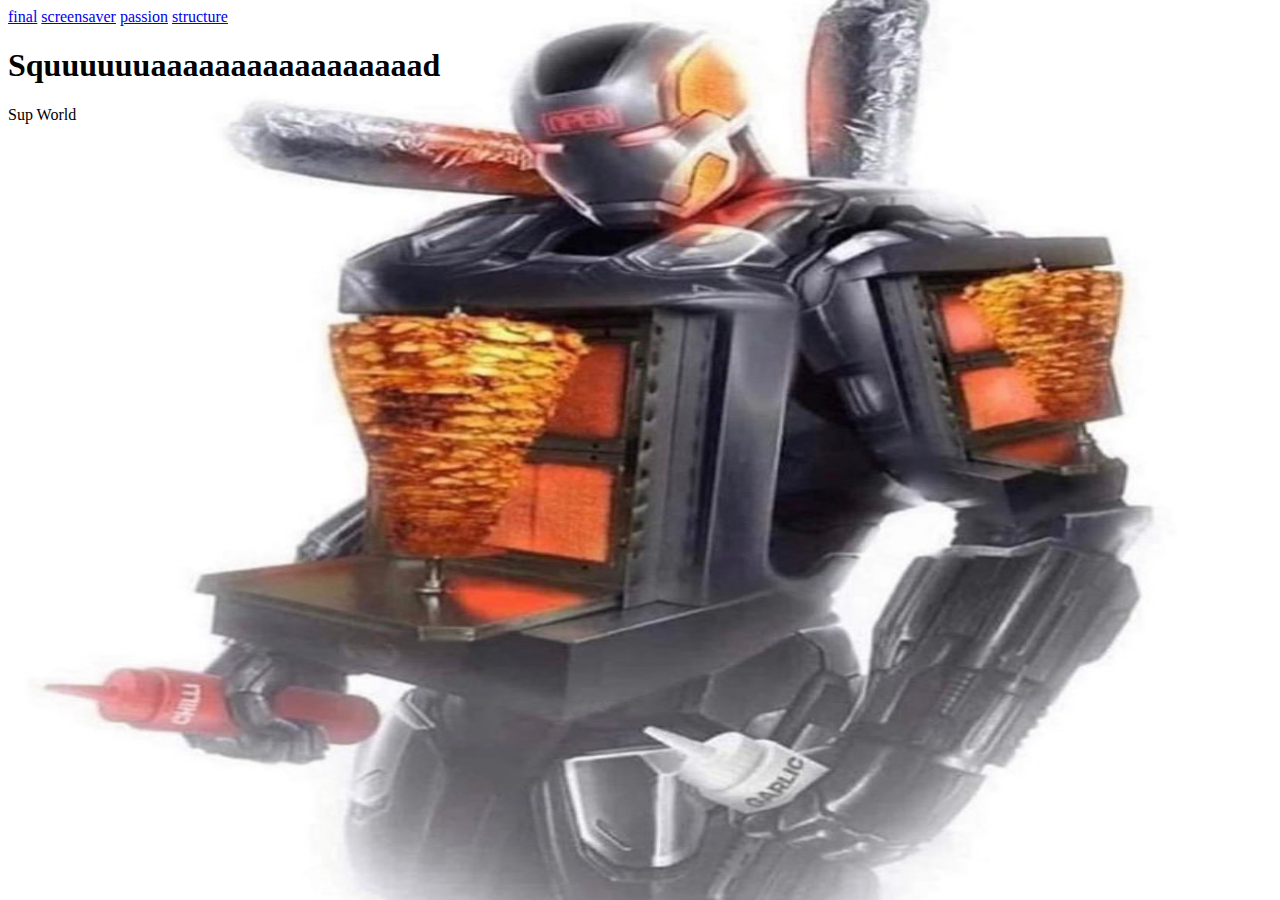
<file: index.html>
<!doctype html>
<html>
    <head>
        <title>i4i</title>
        <link rel="icon" type="image/png" href="fav.png">
        <link rel="stylesheet" href="main.css">

    </head>

    <body>
    
        <a href="creature/index.html">final</a>
        <a href="screensaver/index.html">screensaver</a>
        <a href="webdesign/website1/index.html">passion</a>
        <a href="structure/index.html">structure</a>
        <h1>
            Squuuuuuaaaaaaaaaaaaaaaaad
        </h1>
        <p>Sup World</p>
    </body>
</html>
</file>
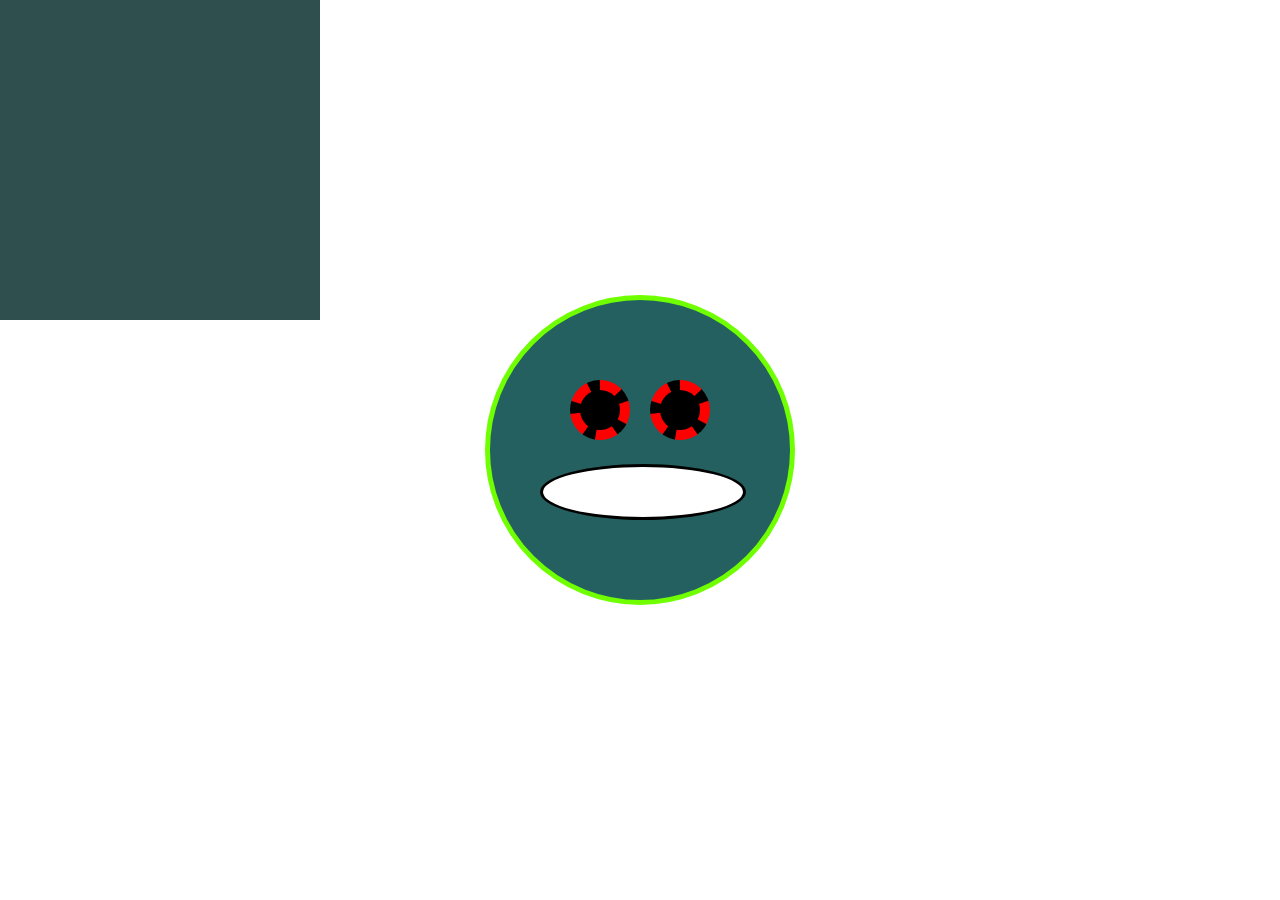
<file: box-model-position/index.html>
<!doctype html>
<head>
    <title></title>
    <link rel="stylesheet"
    href="main.css">
</head>
<body>
    <div
        class="content-box">
    </div>

<div class="square container">
    <div class="square absolute"></div>
</div>

    <div class="smiley">
        <div class="eye left"></div>
        <div class="eye right"></div>

        <div class="mouth"></div>
    </div>
</body>
</html>
</file>
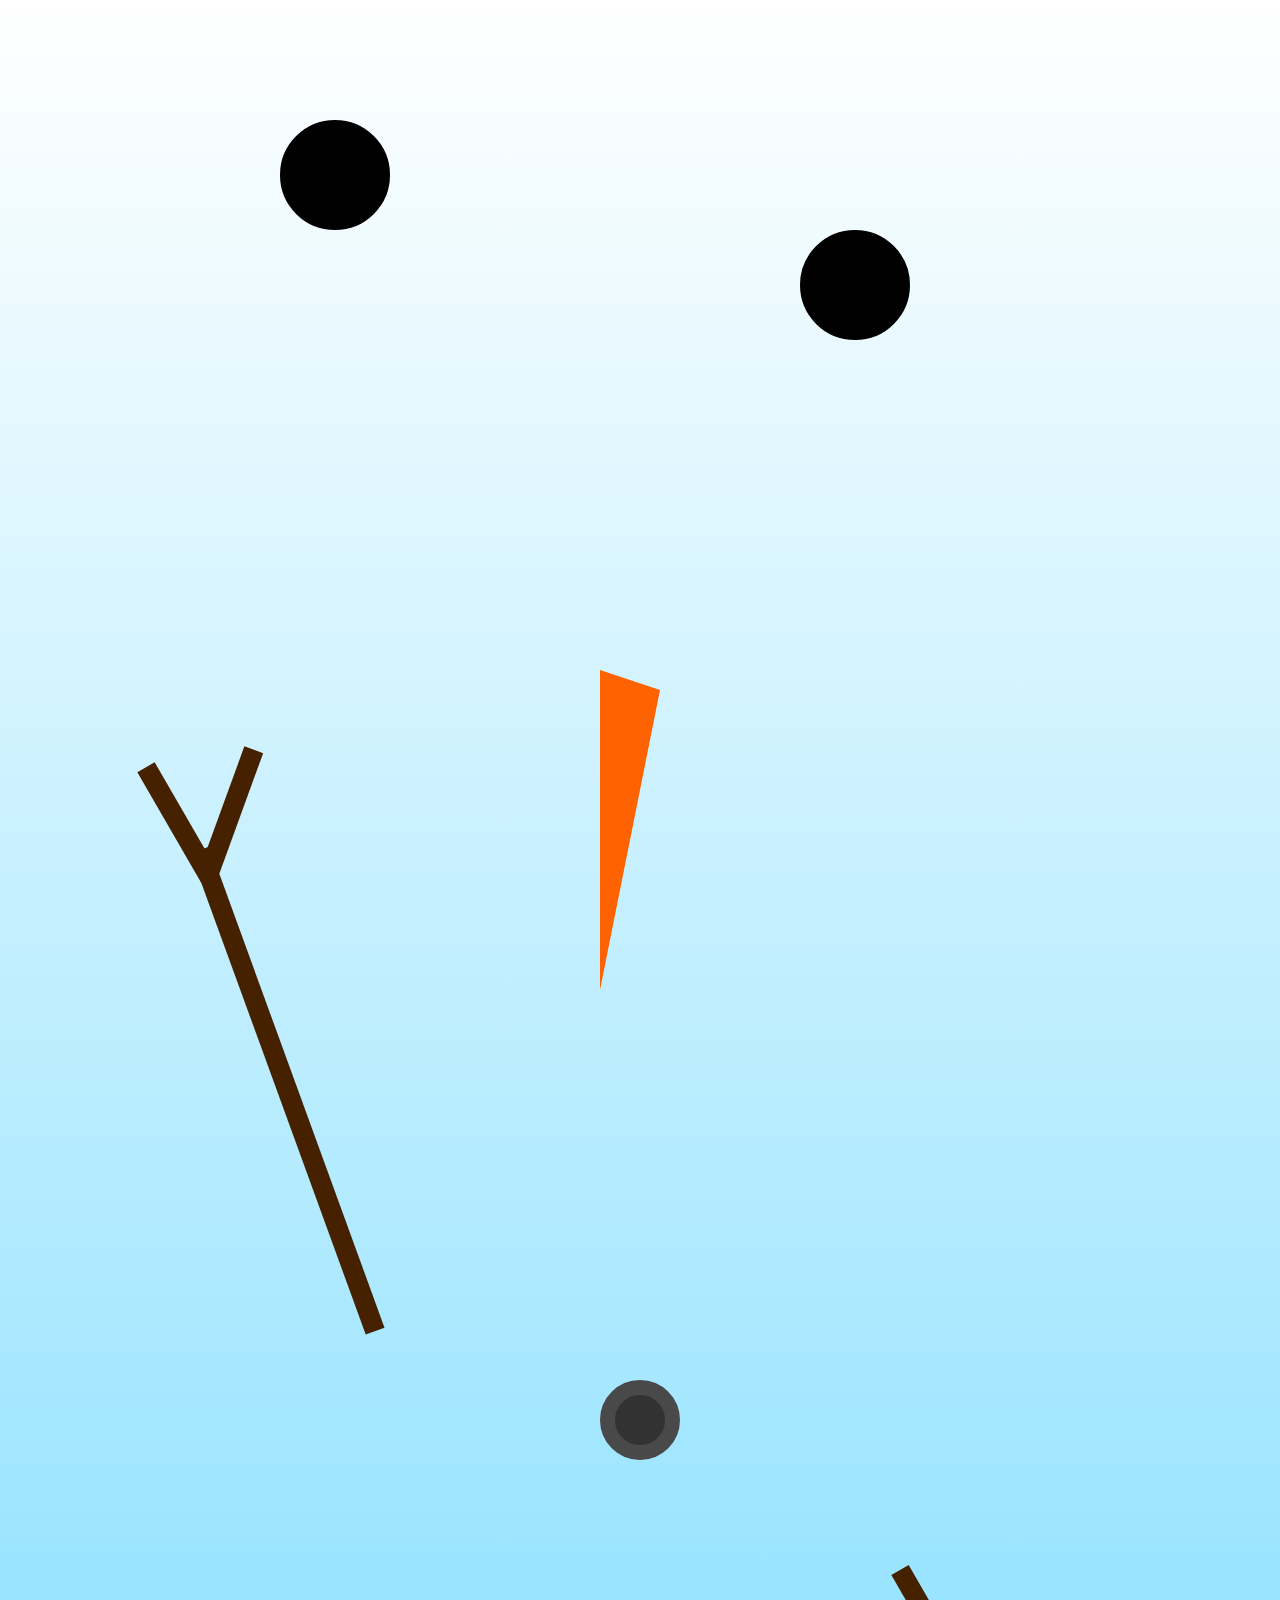
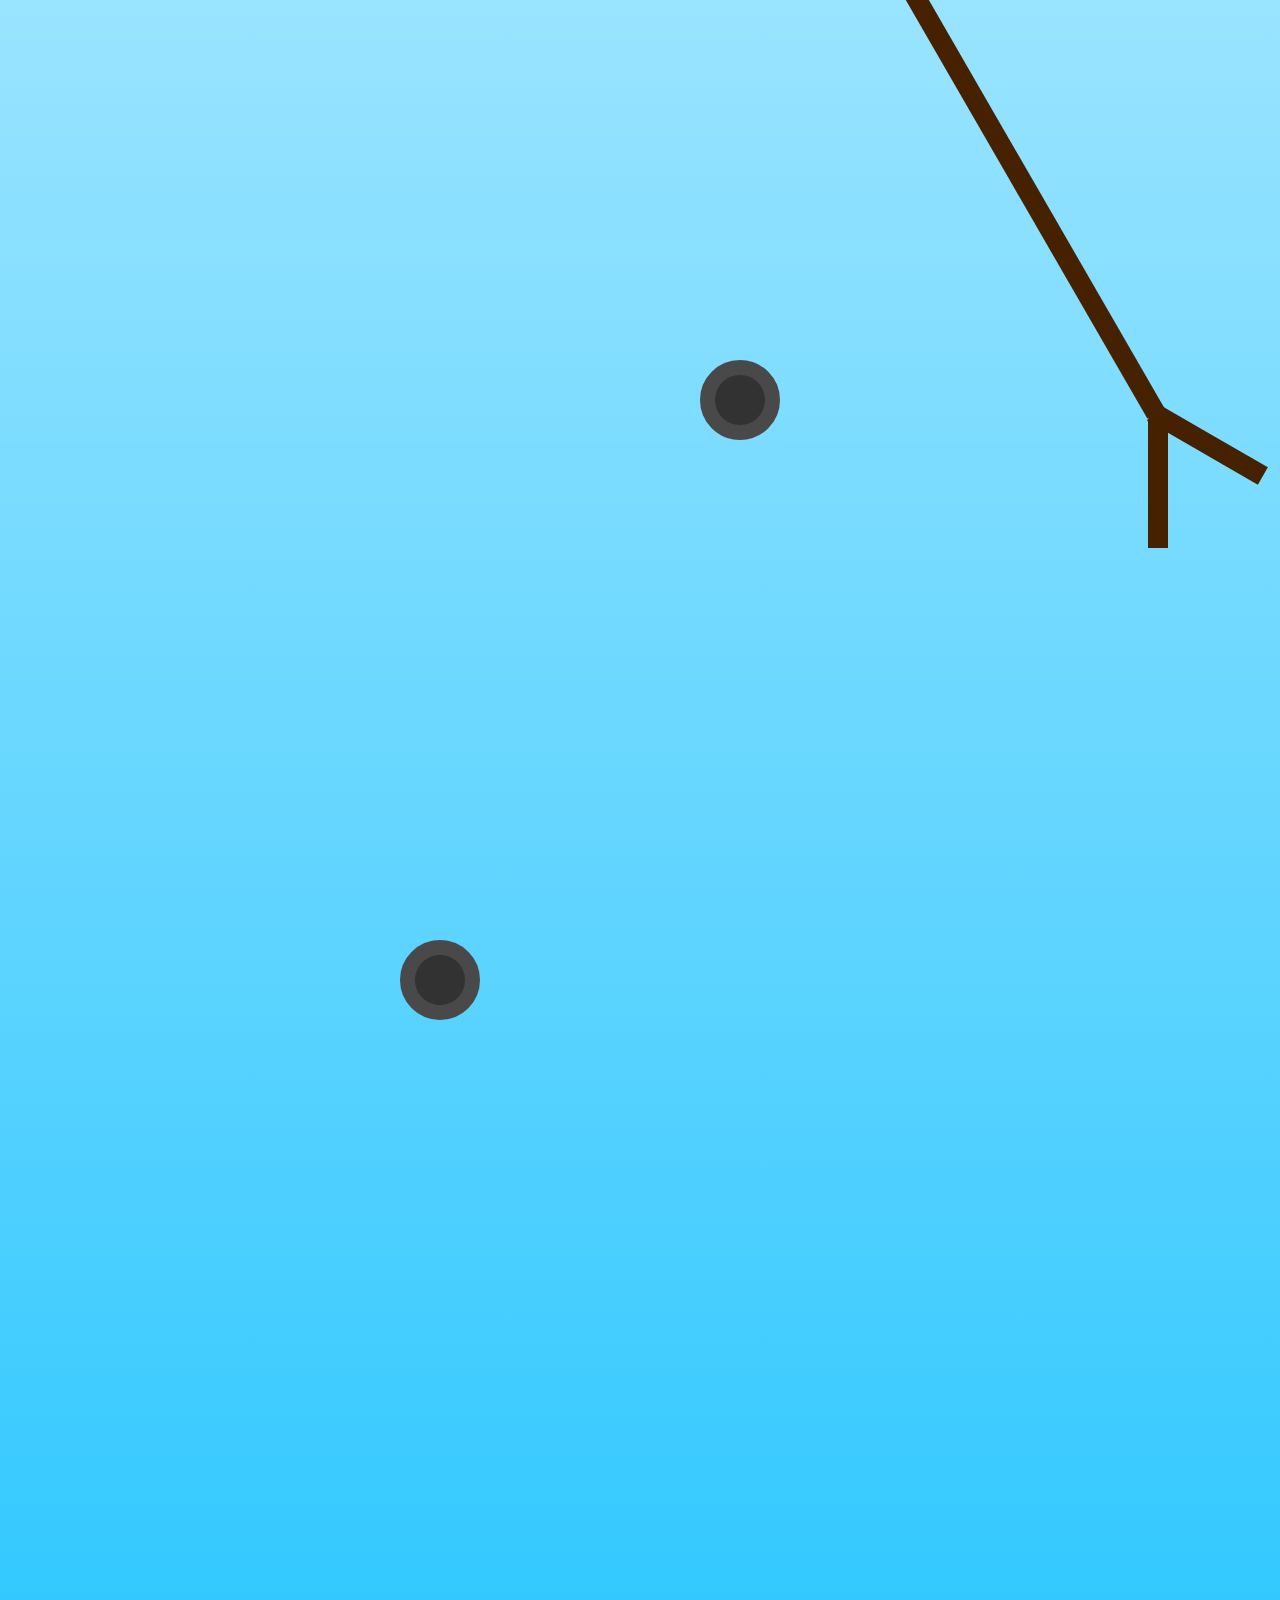
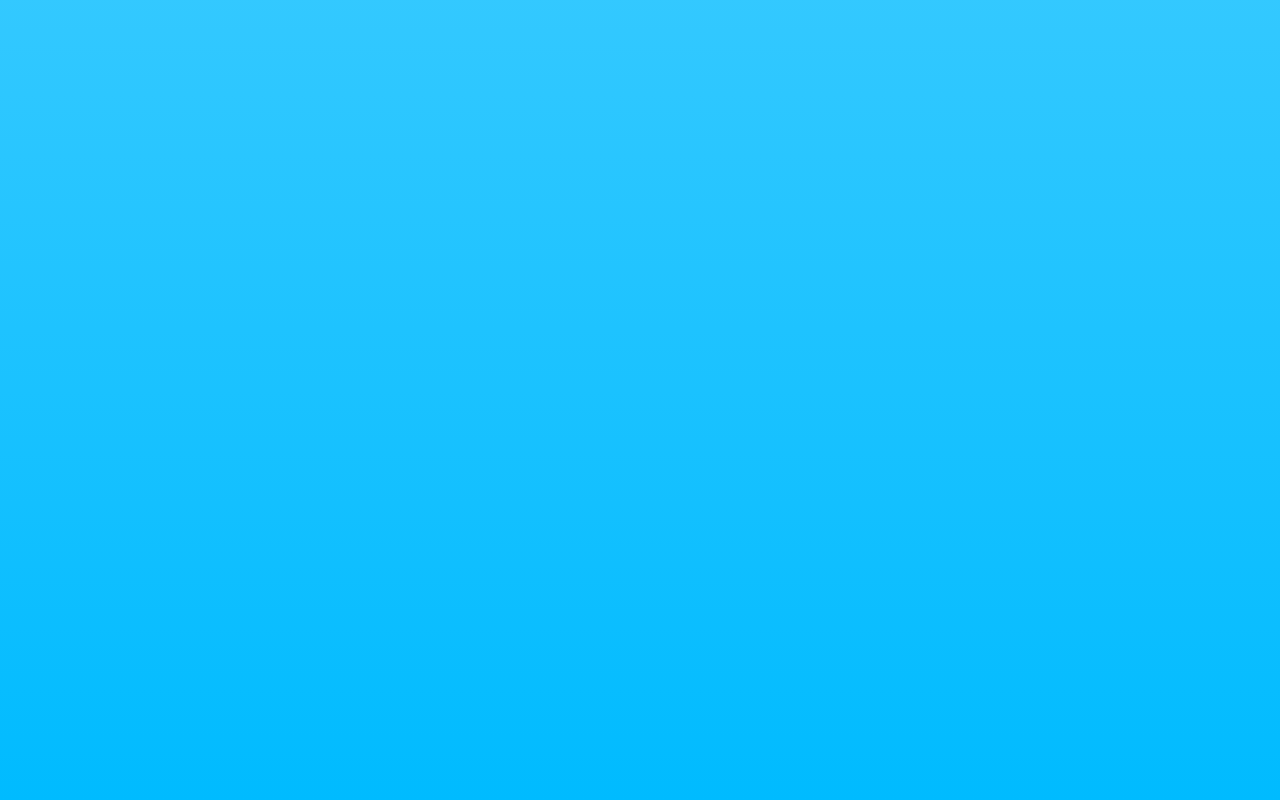
<file: structure/index.html>
<!DOCTYPE html>
<head>
    <title></title>
  
<link rel="stylesheet" href="main.css">
</head>

<body>
    <!-- <div class="eye-1 relative"></div>  -->
    <a class="eye-1" href="https://en.wikipedia.org/wiki/Coal"></a> 
    <!-- <div class="eye-2 relative"></div> -->
    <a class="eye-2" href="https://en.wikipedia.org/wiki/Coal"></a>
    <!-- <div class="arrow-right relative"></div> -->
    <a class="arrow-right" href="https://en.wikipedia.org/wiki/Carrot"></a>
    <!-- <div class="arm-1 relative"></div> -->
    <a class="arm-1" href="https://en.wikipedia.org/wiki/Branch"></a>
    <!-- <div class="arm-2 relative"></div> -->
    <a class="arm-2" href="https://en.wikipedia.org/wiki/Branch"></a>
    <!-- <div class="button-1 relative"></div> -->
    <a class="button-1" href="https://en.wikipedia.org/wiki/Button"></a>
    <!-- <div class="button-2 relative"></div> -->
    <a class="button-2" href="https://en.wikipedia.org/wiki/Button"></a>
    <!-- <div class="button-3 relative"></div> -->
    <a class="button-3" href="https://en.wikipedia.org/wiki/Button"></a>
    <div class="finger-11 relative"></div>
    <div class="finger-12 relative"></div>
    <div class="finger-21 relative"></div>
    <div class="finger-22 relative"></div>

</body>

</html>
</file>
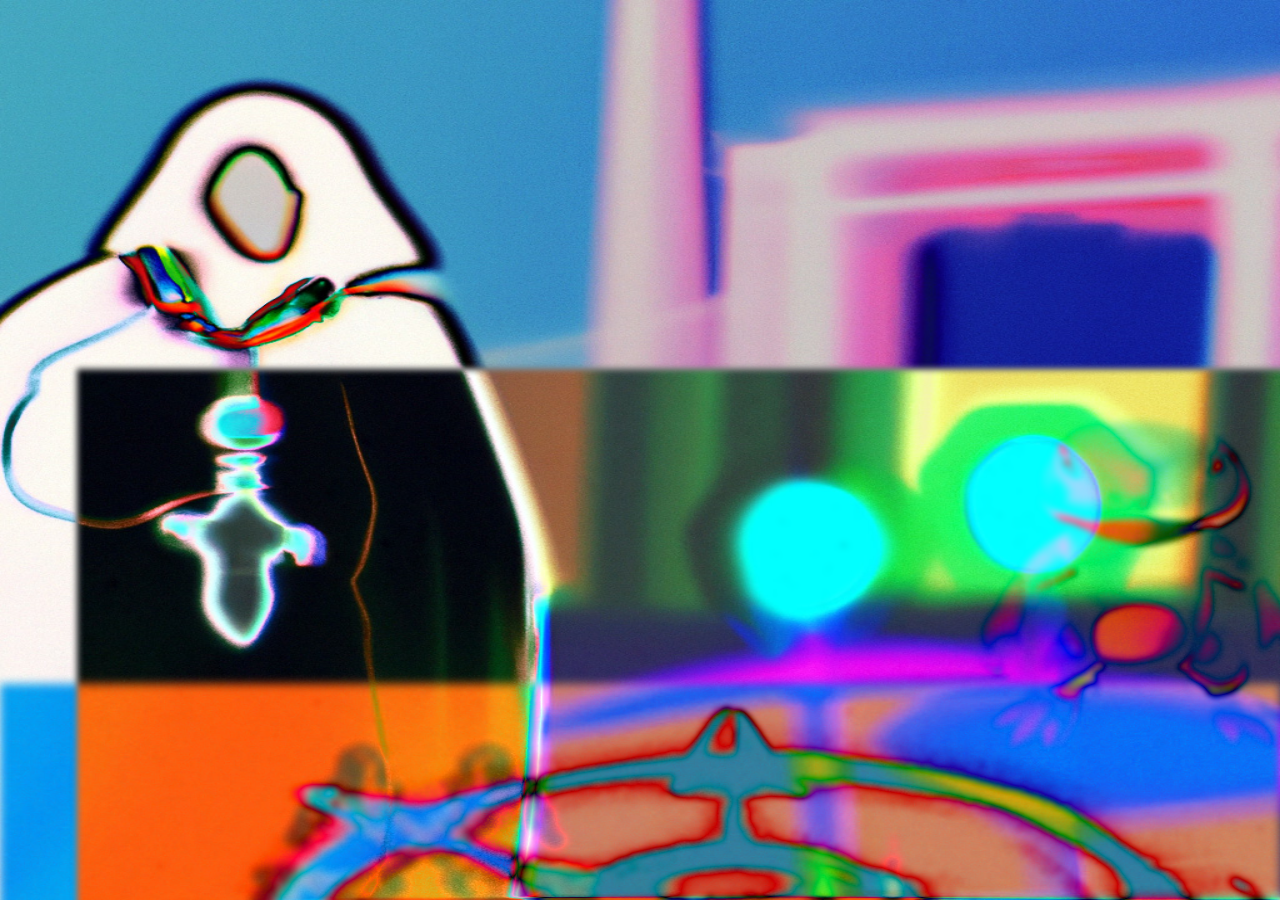
<file: creature/realsection.html>
<!doctype html>

<html>
    <head>
        <link rel="stylesheet" href="main2.css">

    </head>

   <body>
<img class="stooge" src="stooge.png">
<img class="block" src="block.png">
 <script src="jquery-3.7.0.min.js"></script>
 <script src="squad.js"></script>
   </body>

</html>
</file>
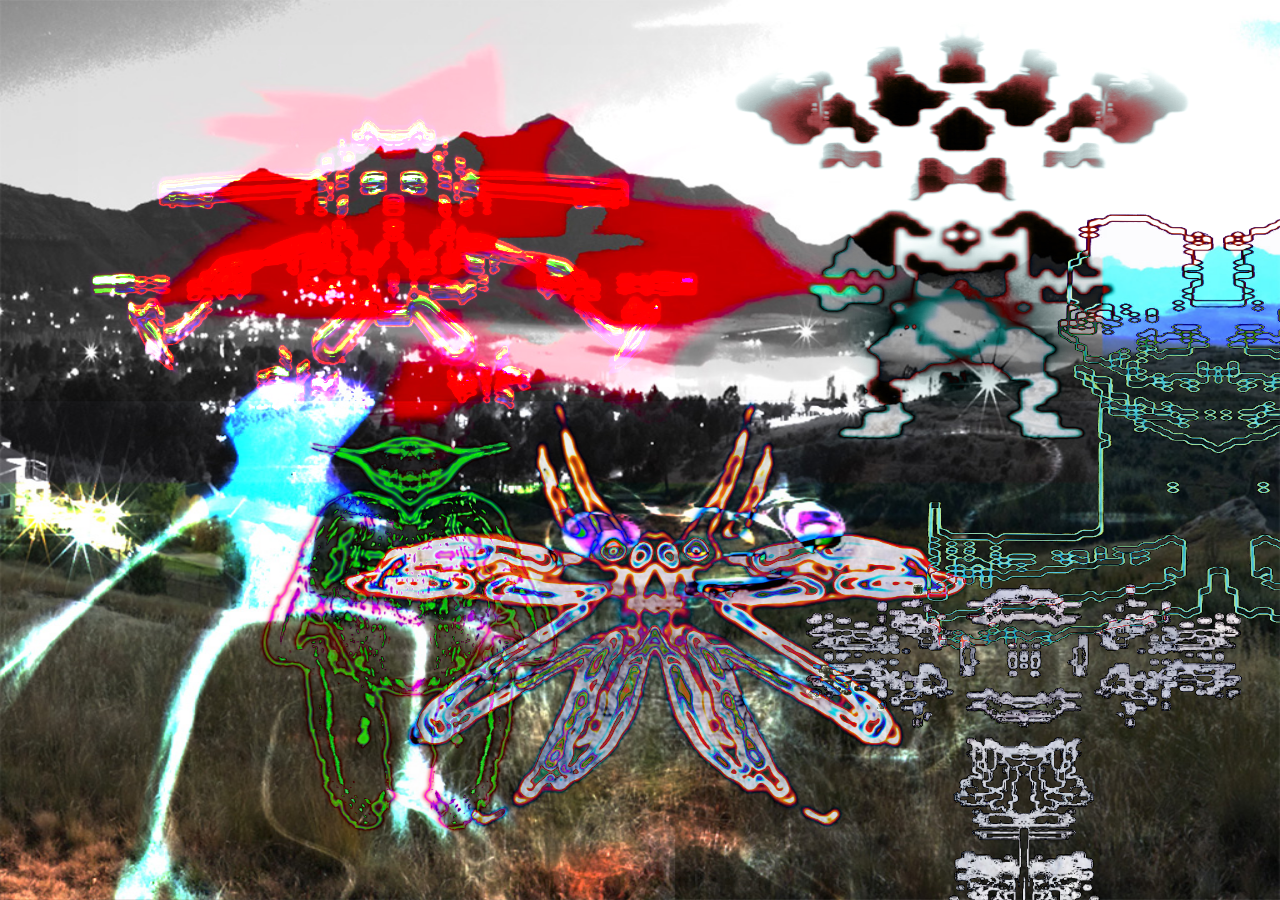
<file: creature/section2.html>
<!doctype html>

<html>
    <head>
        <link rel="stylesheet" href="section2.css">

    </head>

   <body>
<img class="actual1" src="actual1.jpg">
<img class="actual2" src="actual2.jpg">
<img class="actual4" src="actual4.jpg">
<img class="actual5" src="actual5.jpg">
<img class="actual7" src="actual7.jpg">
<img class="actual10" src="actual10.jpg">
 <script src="jquery-3.7.0.min.js"></script>
 <script src="lastsection.js"></script>
   </body>

</html>
</file>
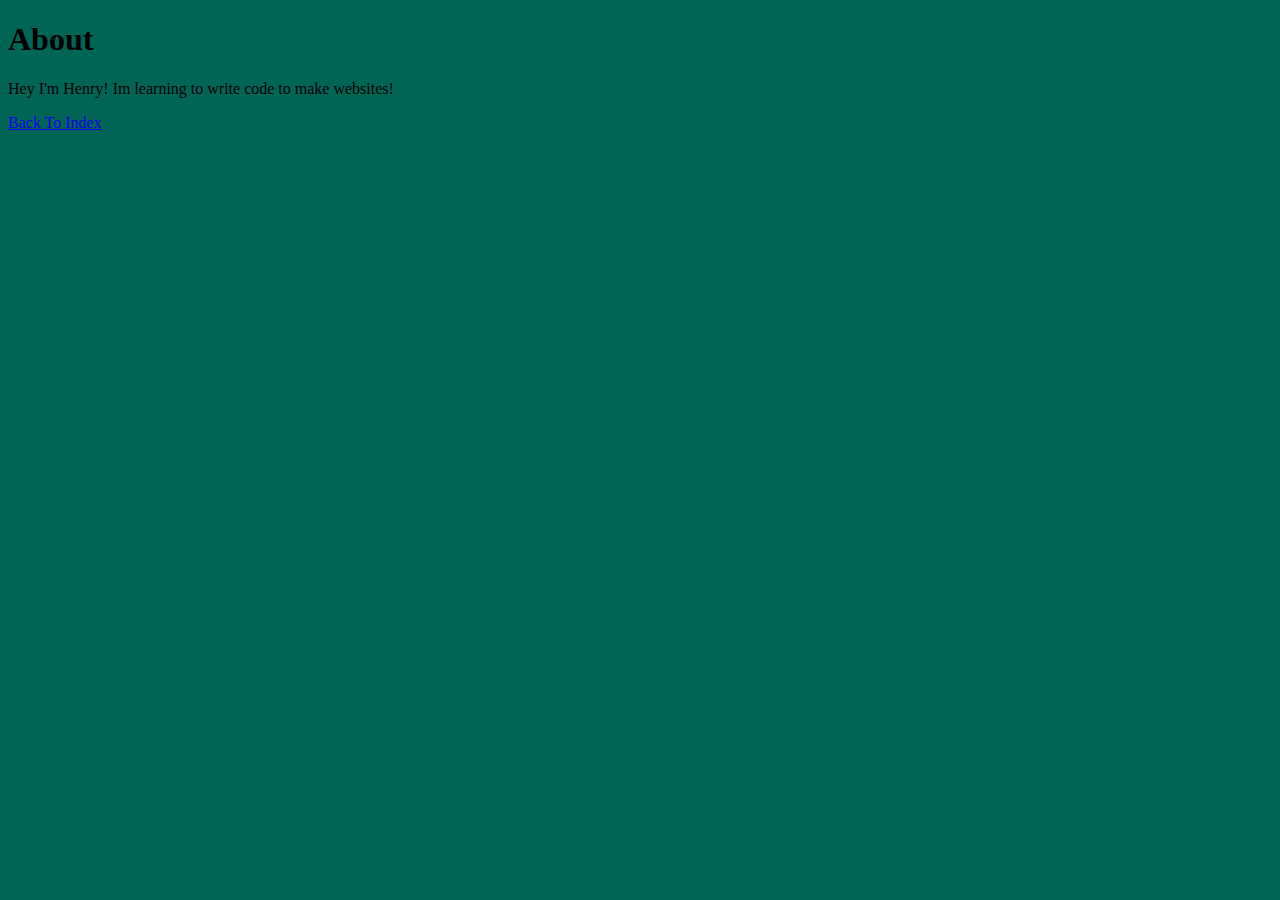
<file: webdesign/website1/about.html>
<!DOCTYPE html>
<body style="background-color:rgb(0, 101, 84);"></body>
<html>
    <head>
        <title>About</title>
    </head>

    <body>
        <h1>About</h1>
        <p>Hey I'm Henry! Im learning to write code to make websites!</p>
        <li>
            <a href="index.html">Back To Index</a>
        </li>
    </body>
</html>
</file>
<file: main.css>
html {
    background-image: url("warhammer.jpg");
    background-repeat: no-repeat;
    background-attachment: fixed; 
    background-size: 100% 100%;
}
</file>
<file: box-model-position/main.css>
body{
    margin:0;
}
.content-box{
background-color: darkslategrey;
width:300px;
height:300px;
padding:10px;
}

.smiley {
    background-color: rgb(36, 96, 96);
    width:300px;
    height:300px;
    border:5px solid rgb(111, 255, 0);
    border-radius:100%;
    position:fixed;
    top:50%;
    left:50%;
    transform:translate(-50%, -50%);

}
.eye{
    background-color:black;
    border:10px dashed rgb(255, 0, 0);
    width:40px;
    height:40px;
    border-radius: 100%;
    position:absolute;
    top:80px;
}

.left {
    left:80px;
}

.right{
    right:80px
}

.mouth{background-color: white;
border:3px solid black;
width:200px;
height:50px;
border-radius: 100%;
position:absolute;
bottom:80px;
left:50px;
}
</file>
<file: structure/main.css>
body{
    margin: 0;
    padding:0;
    width:100%;
    height:4000px;
    background: linear-gradient(white, rgb(0, 187, 255));
}
a{display: block;}
    .eye-1 {
        color:black;
        background-color: black;
        width: 50px;
        height:50px;
        border:30px solid black;
        border-radius: 100px;
        position: relative;
        left: 280px;
        top: 120px;
    }

    .eye-2 {
        color:black;
        background-color: black;
        width: 50px;
        height:50px;
        border:30px solid black;
        border-radius: 100px;
        position: relative;
        left: 800px;
        top: 120px;
    }

      
      .arrow-right {
        width: 0; 
        height: 0; 
        border-top: 20px solid transparent;
        border-bottom: 300px solid transparent;
        
        border-left: 60px solid rgb(255, 98, 0);
        position: relative;
        left: 600px;
        top: 450px;
      }

      .arm-1{
        border-bottom: 20px solid rgb(69, 33, 0);
        width: 40%;
        transform: rotate(70deg);
        transform-origin: left;
        position: relative;
        left: 200px;
        top: 300px;

    }
    .finger-21{
        border-bottom: 20px solid rgb(69, 33, 0);
        width: 10%;
        transform: rotate(290deg);
        transform-origin: left;
        position: relative;
        left: 210px;
        top: 0px;}
     .finger-22{
            border-bottom: 20px solid rgb(69, 33, 0);
            width: 10%;
            transform: rotate(240deg);
            transform-origin: left;
            position: relative;
            left: 210px;
            top: -12px;}

    .finger-11{
        border-bottom: 20px solid rgb(69, 33, 0);
        width: 10%;
        transform: rotate(30deg);
        transform-origin: left;
        position: relative;
        left: 1152px;
        top: 1182px;}
     .finger-12{
            border-bottom: 20px solid rgb(69, 33, 0);
            width: 10%;
            transform: rotate(90deg);
            transform-origin: left;
            position: relative;
            left: 1158px;
            top: 1170px;}
    .arm-2{
        border-bottom: 20px solid rgb(69, 33, 0);
        width: 40%;
        transform: rotate(60deg);
        transform-origin: left;
        position: relative;
        left: 900px;
        top: 1000px;
    }
    .button-1 {
        color:rgb(31, 31, 31);
        background-color: rgb(50, 50, 50);
        width: 50px;
        height:50px;
        border:15px solid rgb(73, 73, 73);
        border-radius: 100px;
        position: relative;
        left: 600px;
        top: 800px;
    }
    .button-2 {
        color:rgb(31, 31, 31);
        background-color: rgb(50, 50, 50);
        width: 50px;
        height:50px;
        border:15px solid rgb(73, 73, 73);
        border-radius: 100px;
        position: relative;
        left: 700px;
        top: 1300px;
    }
    .button-3 {
        color:rgb(31, 31, 31);
        background-color: rgb(50, 50, 50);
        width: 50px;
        height:50px;
        border:15px solid rgb(73, 73, 73);
        border-radius: 100px;
        position: relative;
        left: 400px;
        top: 1800px;
    }
</file>
<file: creature/main2.css>
html {
    background-image: url("yawwww.jpg");
    background-repeat: no-repeat;
    background-attachment: fixed; 
    background-size: 100% 100%;
}

  body{
height:100vh;
width:100%;
overflow:hidden;
margin:0;
background-image: url("yawwww.jpg");
background-repeat: no-repeat;
background-attachment: fixed; 
background-size: 100% 100%;
}
img{
max-width:100%;
}

.stooge{
  width:100%;
  position:fixed;
  z-index:100;
  right:-100px;
  top:0;
  filter: blur(5px);
  mix-blend-mode:difference;
  animation: scale 2s infinite alternate;
  transition: all 3s;
}

@keyframes move-stooge {
  0% {
    top:0;
    right:-100px;
  }
  100% {
    top:100px;
    right:100px;
  }
}

.block{
  width:100%;
  position:fixed;
  z-index:100;
  right:-200px;
  top:0;
  filter: blur(3px);
  mix-blend-mode:difference;
  animation: scale 2s infinite alternate;
  transition: all 3s;
}

@keyframes move-block {
  0% {
    top:0;
    right:-100px;
  }
  100% {
    top:0px;
    right:0px;
  }
}
</file>
<file: creature/section2.css>
html {
    background-image: url("ready1.jpg");
    background-repeat: no-repeat;
    background-attachment: fixed; 
    background-size: 100% 100%;
}

  body{
height:100vh;
width:100%;
overflow:hidden;
margin:0;
background-image: url("ready1.jpg");
background-repeat: no-repeat;
background-attachment: fixed; 
background-size: 100% 100%;
}

img{
max-width:100%;
}

.actual1{
height:50%;
width:50%;
position:fixed;
top:0;
left:0;
mix-blend-mode:difference;
animation: scale 1s infinite alternate;
transition: all .5s;
}

@keyframes move-actual1 {
0% {
  top:0;
  right:-100px;
}
100% {
  top:100px;
  right:100px;
}
}



.actual2{
height:50%;
width:50%;
position:fixed;
top:0;
left:0;
mix-blend-mode:difference;
animation: scale 2s infinite alternate;
transition: all 1s;
}

@keyframes move-actual2 {
0% {
  top:0;
  right:-100px;
}
100% {
  top:100px;
  right:100px;
}
}

.actual4{
height:50%;
width:50%;
position:fixed;
top:0;
left:0;
mix-blend-mode:difference;
animation: scale 2s infinite alternate;
transition: all 3s;
}

@keyframes move-actual4 {
0% {
  top:0;
  right:-100px;
}
100% {
  top:100px;
  right:100px;
}
}


.actual5{
height:50%;
width:50%;
position:fixed;
top:0;
left:0;
mix-blend-mode:color-dodge;
animation: scale 2s infinite alternate;
transition: all 3s;
}

@keyframes move-actual5 {
0% {
  top:0;
  right:-100px;
}
100% {
  top:100px;
  right:100px;
}
}

.actual7{
height:50%;
width:50%;
position:fixed;
top:0;
left:0;
mix-blend-mode:difference;
animation: scale 1s infinite alternate;
transition: all .3s;
}

@keyframes move-actual7 {
0% {
  top:0;
  right:-100px;
}
100% {
  top:100px;
  right:100px;
}
}


.actual10{
    height:50%;
    width:50%;
    position:fixed;
    top:0;
    left:0;
    mix-blend-mode:difference;
    animation: scale 2s infinite alternate;
    transition: all 2s;
    }
    
    @keyframes move-actual10 {
    0% {
      top:0;
      right:-100px;
    }
    100% {
      top:0px;
      right:100px;
    }
    }
</file>
